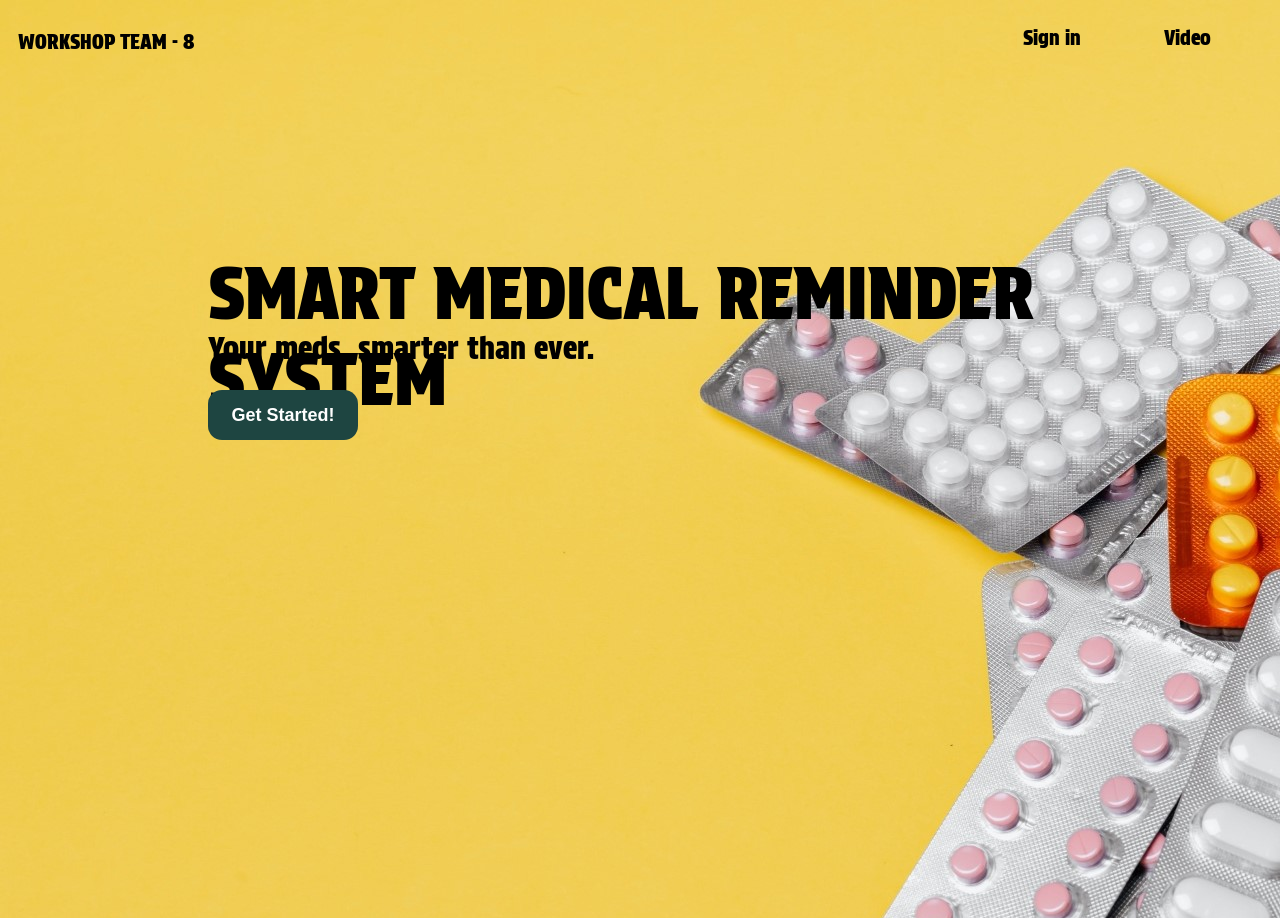
<file: index.html>
<!DOCTYPE html>
<html>
    <head>
        <title> Home page </title>
        <meta name="viewport" content="width=device-width, initial-scale=1.0">
        <link rel="preconnect" href="https://fonts.googleapis.com">
        <link rel="preconnect" href="https://fonts.gstatic.com" crossorigin>
        <link href="https://fonts.googleapis.com/css2?family=Protest+Strike&display=swap" rel="stylesheet">
        <link rel="stylesheet" href="styles/first.css">

    </head>
    <body>
        <div>
            <img class="image" src="Backgrounds/bg.jpg">
        </div>
        <p class="text">
            WORKSHOP TEAM - 8
        </p>
        <a href="contact.html">
            <button class="snd">
                Contact
            </button>
        </a>
        <a href="AboutUs.html">
            <button class="trd" >
                About Us
            </button>
        </a>
        <a href="video.html">
            <button class="fth">
                Video
            </button>
        </a>
        <a href="second.html">
            <button class="sign-in">
                Sign in
            </button>
        </a>
        <p class="ssl">
            SMART MEDICAL REMINDER SYSTEM
        </p>
        <p class="wow">
            Your meds, smarter than ever.

        </p>
        <form id="ButtonPress">
            <button class="get-started" type="submit">
                Get Started!
            </button>
        </form>
        <script src="javascripts/first.js"></script>
        
    </body>
</html>
</file>
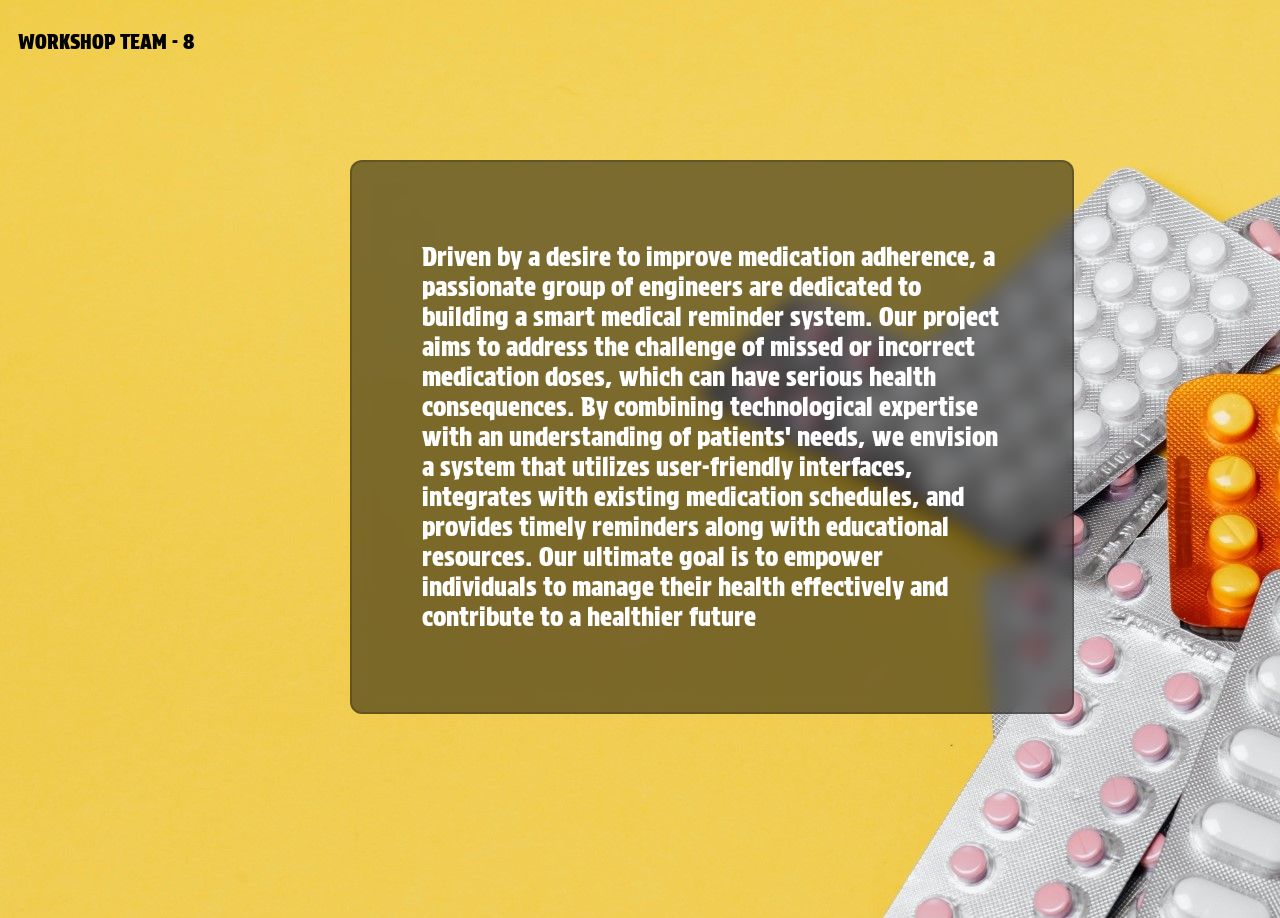
<file: AboutUs.html>
<!DOCTYPE html>
<html>
    <head>
        <title> About Us page </title>
        <meta name="viewport" content="width=device-width, initial-scale=1.0">
        <link rel="preconnect" href="https://fonts.googleapis.com">
        <link rel="preconnect" href="https://fonts.gstatic.com" crossorigin>
        <link href="https://fonts.googleapis.com/css2?family=Protest+Strike&display=swap" rel="stylesheet">
        <link rel="stylesheet" href="styles/first.css">

    </head>
    <body>
        <div>
            <img class="image" src="Backgrounds/bg.jpg">
        </div>
        <p class="text">
            WORKSHOP TEAM - 8
        </p>
        <div class="aboutus">
            <p class="about-us">
                Driven by a desire to improve medication adherence, a passionate group of engineers are dedicated to building a smart medical reminder system. Our project aims to address the challenge of missed or incorrect medication doses, which can have serious health consequences. By combining technological expertise with an understanding of patients' needs, we envision a system that utilizes user-friendly interfaces, integrates with existing medication schedules, and provides timely reminders along with educational resources. Our ultimate goal is to empower individuals to manage their health effectively and contribute to a healthier future
            </p> 
        </div>
    </body>
</html>
</file>
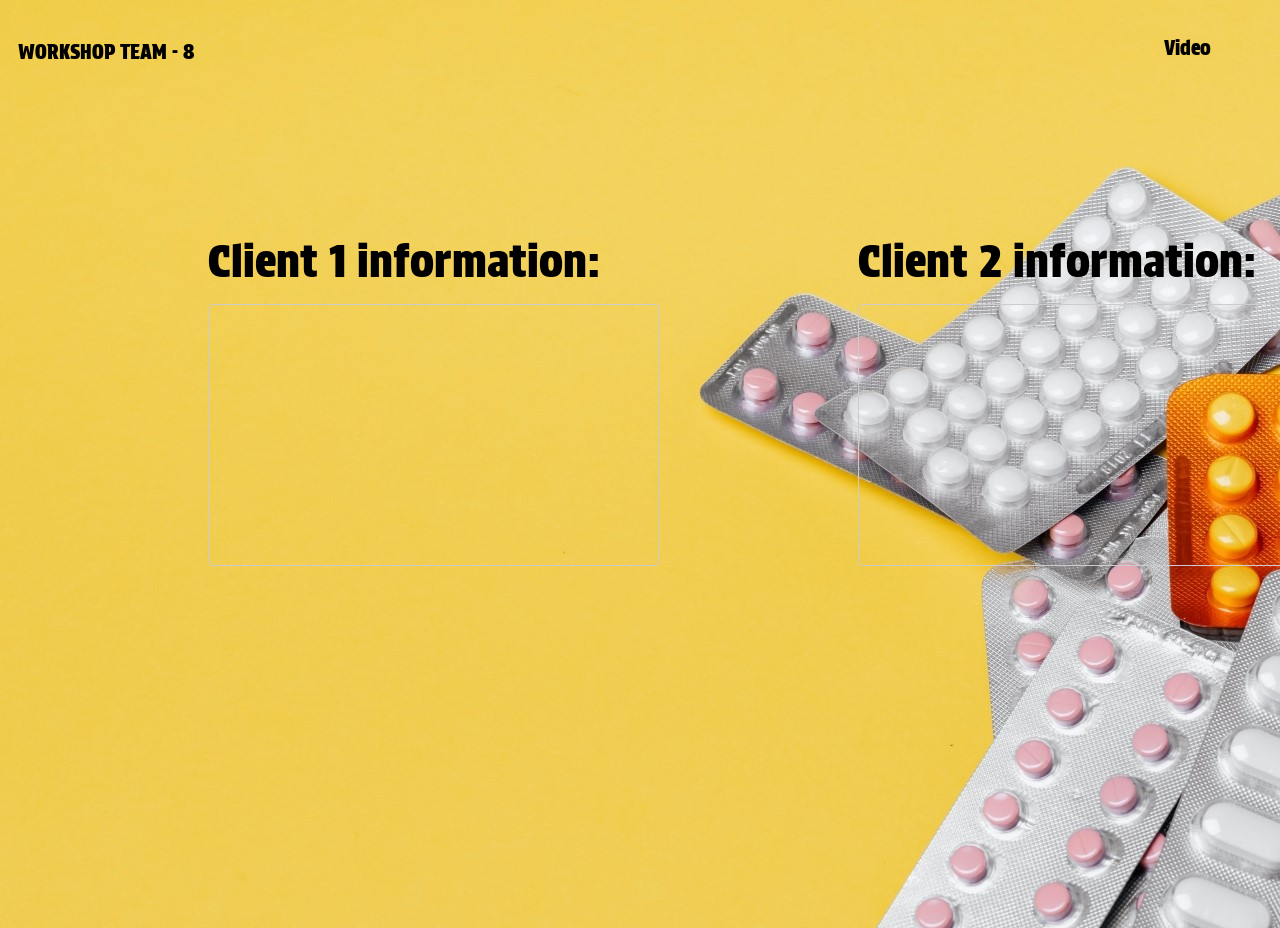
<file: admin.html>
<!DOCTYPE html>
<html>
    <head>
        <title> Admin page </title>
        <meta name="viewport" content="width=device-width, initial-scale=1.0">
        <link rel="preconnect" href="https://fonts.googleapis.com">
        <link rel="preconnect" href="https://fonts.gstatic.com" crossorigin>
        <link href="https://fonts.googleapis.com/css2?family=Protest+Strike&display=swap" rel="stylesheet">
        <link rel="stylesheet" href="styles/first.css">

    </head>
    <body>        
        <div>
            <img class="image" src="Backgrounds/bg.jpg">
        </div>
        <p class="text">
            WORKSHOP TEAM - 8
        </p>
        <a href="contact.html">
            <button class="snd">
                Contact
            </button>
        </a>
        <a href="AboutUs.html">
            <button class="trd" >
                About Us
            </button>
        </a>
        <a href="video.html">
            <button class="fth">
                Video
            </button>
        </a>
        <p> This is the admin site</p>
        <p class="ssl">
            <p class="client-one">
                Client 1 information:
            </p>
            <iframe class="ssl" width="450" height="260" style="border: 1px solid #cccccc;" src="https://thingspeak.com/channels/2454338/charts/1?bgcolor=%23ffffff&color=%23d62020&dynamic=true&results=60&type=line&xaxis=Time&yaxis=Medicine+taken"></iframe>

            <p class="client-two">
                Client 2 information:
            </p>
            <iframe class="graph" width="450" height="260" style="border: 1px solid #cccccc;" src="https://thingspeak.com/channels/2510405/charts/1?bgcolor=%23ffffff&color=%23d62020&dynamic=true&results=60&type=line&update=15"></iframe>
        </p>
        
        <script src="javascripts/first.js"></script>
        
    </body>
</html>
</file>
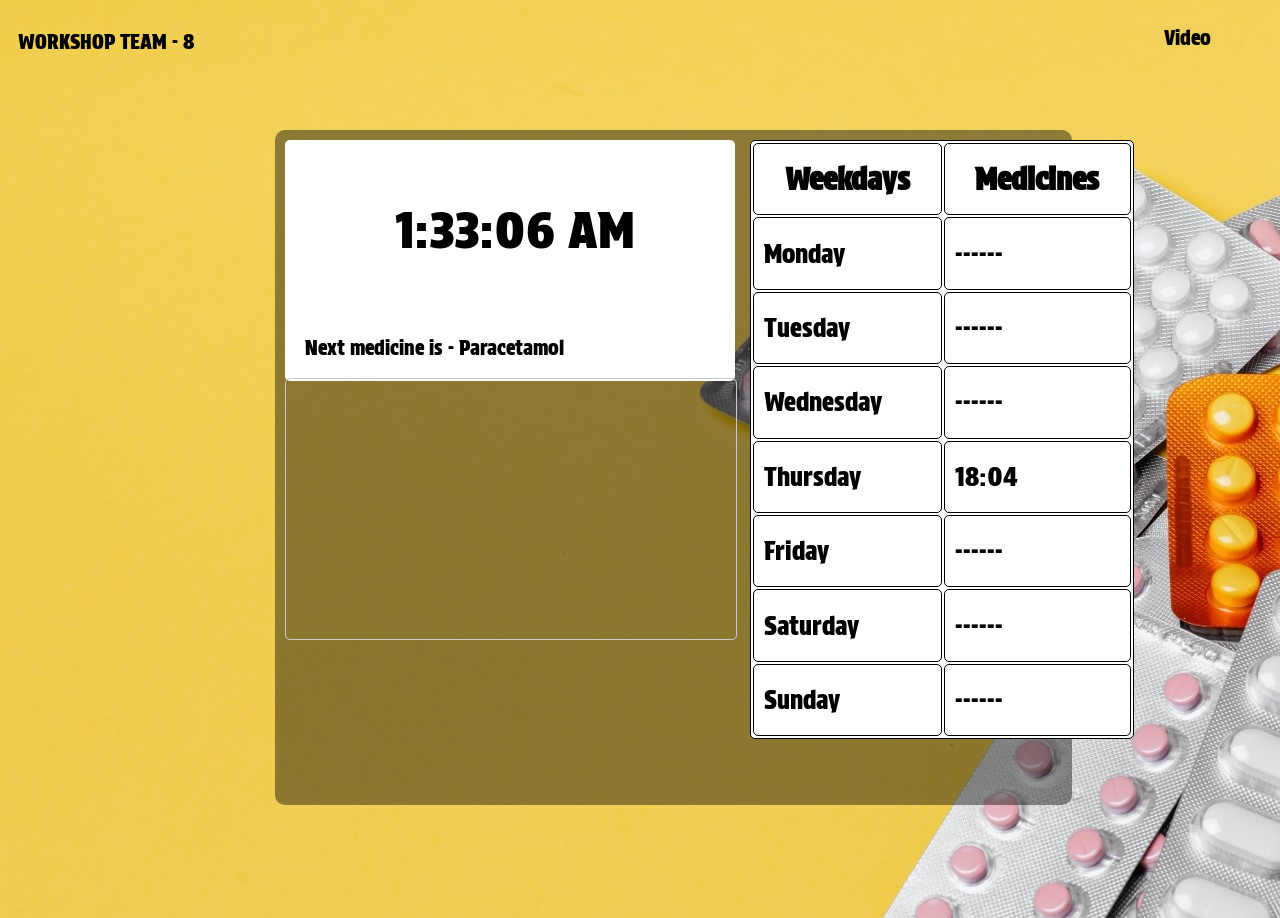
<file: client.html>
<!DOCTYPE html>
<html>
    <head>
        <meta name="viewport" content="width=device-width, initial-scale=1.0">
        <title> Client page </title>
        <meta name="viewport" content="width=device-width, initial-scale=1.0">
        <link rel="preconnect" href="https://fonts.googleapis.com">
        <link rel="preconnect" href="https://fonts.gstatic.com" crossorigin>
        <link href="https://fonts.googleapis.com/css2?family=Protest+Strike&display=swap" rel="stylesheet">
        <link rel="stylesheet" href="styles/first.css">

    </head>
    <body>        
        <div>
            <img class="image" src="Backgrounds/bg.jpg">
        </div>
        <p class="text">
            WORKSHOP TEAM - 8
        </p>
        <a href="contact.html">
            <button class="snd">
                Contact
            </button>
        </a>
        <a href="AboutUs.html">
            <button class="trd" >
                About Us
            </button>
        </a>
        <a href="video.html">
            <button class="fth">
                Video
            </button>
        </a>
        <div class="client-container">
            <div class="time-container">
                <div id="time"></div>
            </div>
            <div class="next-medicine">
                <p class="meds">Next medicine is - Paracetamol </p>
            </div>
            <script src="javascripts/clock.js"></script>
            <iframe class="cloud" width="450" height="260" style="border: 1px solid #cccccc;" src="https://thingspeak.com/channels/2510405/charts/1?bgcolor=%23ffffff&color=%23d62020&dynamic=true&results=60&type=line&update=15"></iframe>
                <div class="table-container">
                    <table>
                        <tr>
                            <th>Weekdays</th>
                            <th>Medicines</th>
                        </tr>
                        <tr>
                            <td>Monday</td>
                            <td>------</td>
                        </tr>
                        <tr>
                            <td>Tuesday</td>
                            <td>------</td>
                        </tr>
                        <tr>
                            <td>Wednesday</td>
                            <td>------</td>
                        </tr>
                        <tr>
                            <td>Thursday</td>
                            <td>18:04</td>
                        </tr>
                        <tr>
                            <td>Friday</td>
                            <td>------</td>
                        </tr>
                        <tr>
                            <td>Saturday</td>
                            <td>------</td>
                        </tr>
                        <tr>
                            <td>Sunday</td>
                            <td>------</td>
                        </tr>
    
                    </table>
                    
                    
                </div>
        </div>
        
        
    </body>
</html>
</file>
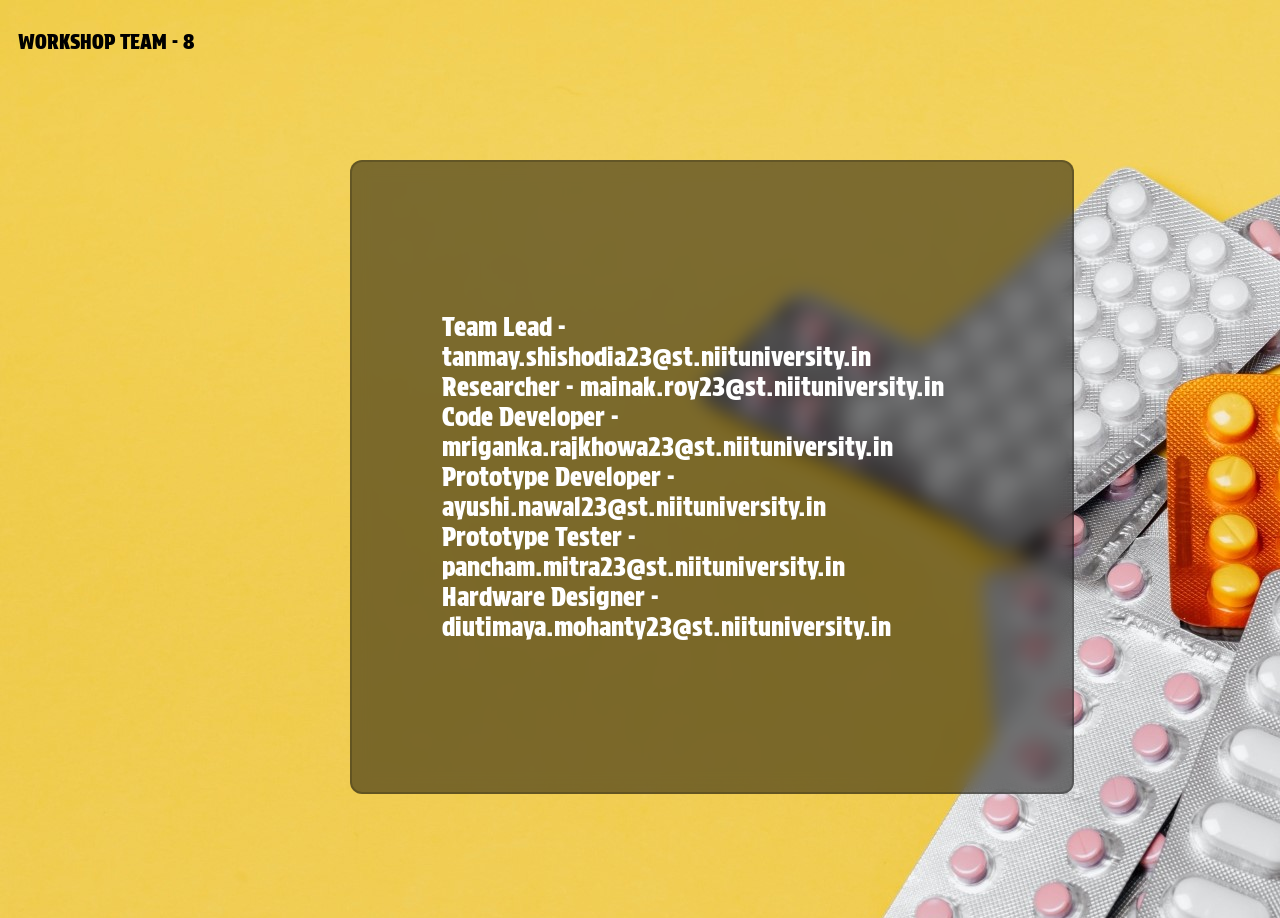
<file: contact.html>
<!DOCTYPE html>
<html>
    <head>
        <title> Contact page </title>
        <meta name="viewport" content="width=device-width, initial-scale=1.0">
        <link rel="preconnect" href="https://fonts.googleapis.com">
        <link rel="preconnect" href="https://fonts.gstatic.com" crossorigin>
        <link href="https://fonts.googleapis.com/css2?family=Protest+Strike&display=swap" rel="stylesheet">
        <link rel="stylesheet" href="styles/first.css">

    </head>
    <body>
        <div>
            <img class="image" src="Backgrounds/bg.jpg">
        </div>
        <p class="text">
            WORKSHOP TEAM - 8
        </p>
        <div class="aboutus">
            <p class="Description">
                Team Lead - tanmay.shishodia23@st.niituniversity.in
                <br>
                Researcher - mainak.roy23@st.niituniversity.in
                <br>
                Code Developer - mriganka.rajkhowa23@st.niituniversity.in
                <br>
                Prototype Developer - ayushi.nawal23@st.niituniversity.in
                <br>
                Prototype Tester - pancham.mitra23@st.niituniversity.in
                <br>
                Hardware Designer - diutimaya.mohanty23@st.niituniversity.in
                <br>
                
            </p> 
        </div>
    </body>
</html>
</file>
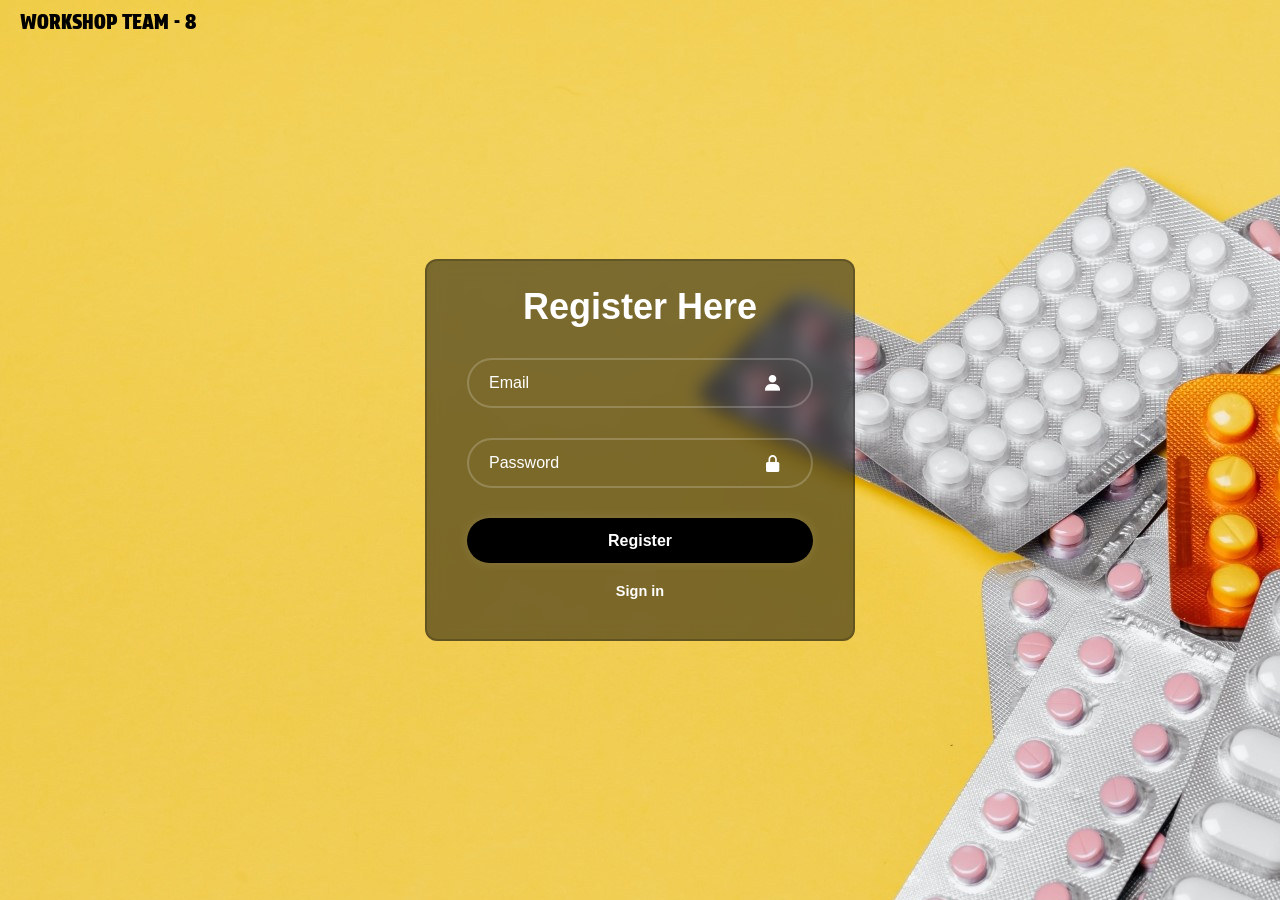
<file: register.html>
<!DOCTYPE html>
<html>
<head>
  <meta name="viewport" content="width=device-width, initial-scale=1.0">
  <title>Registration Form</title>
  <link rel="stylesheet" href="styles/style.css">
  <link href='https://unpkg.com/boxicons@2.1.4/css/boxicons.min.css' rel='stylesheet'>
  <link rel="preconnect" href="https://fonts.googleapis.com">
  <link rel="preconnect" href="https://fonts.gstatic.com" crossorigin>
  <link href="https://fonts.googleapis.com/css2?family=Protest+Strike&display=swap" rel="stylesheet">
</head>
<body>
  <img src="Backgrounds/bg.jpg" class="image">
  <p class="text">
    WORKSHOP TEAM - 8
  </p>
  <div class="wrapper">
    <form id="registerForm" autocomplete="on">
      <h1>Register Here</h1>
      <div class="input-box">
        <input type="text" id="email" placeholder="Email" autocomplete="off" required>
        <i class='bx bxs-user'></i>
      </div>
      <div class="input-box">
        <input type="password" id="password" placeholder="Password" autocomplete="off" required>
        <i class='bx bxs-lock-alt' ></i>
      </div>
      <button type="submit" class="btn">
        Register
      </button>
      <div class="register-link">
        <p><a href="second.html">Sign in</a></p>
      </div>
    </form>
  </div>
  <script src="javascripts/dump1.js"></script>
</body>
</html>
</file>
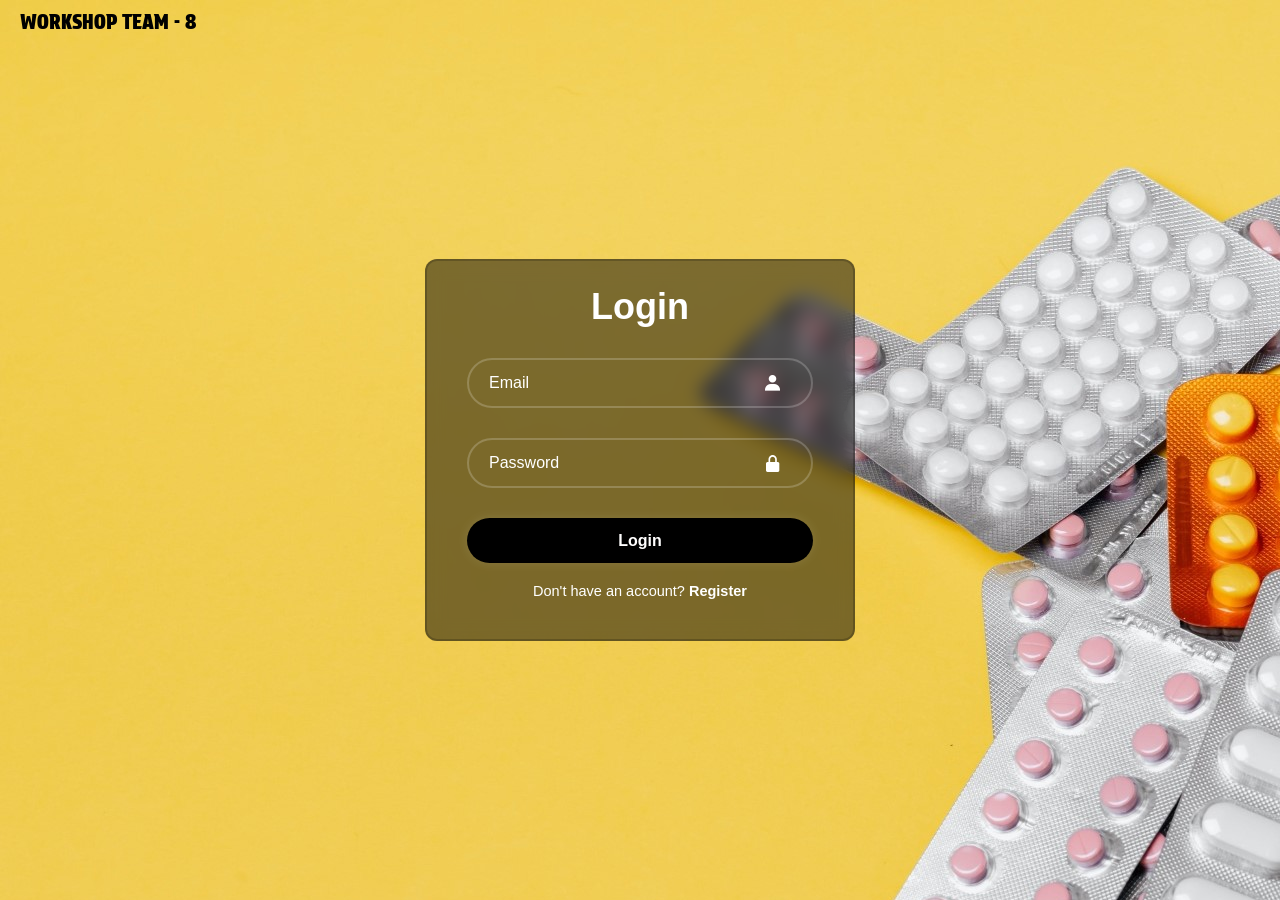
<file: second.html>
<!DOCTYPE html>
<html>
<head>
  <meta name="viewport" content="width=device-width, initial-scale=1.0">
  <title>Login Form</title>
  <link rel="stylesheet" href="styles/style.css">
  <link href='https://unpkg.com/boxicons@2.1.4/css/boxicons.min.css' rel='stylesheet'>
  <link rel="preconnect" href="https://fonts.googleapis.com">
  <link rel="preconnect" href="https://fonts.gstatic.com" crossorigin>
  <link href="https://fonts.googleapis.com/css2?family=Protest+Strike&display=swap" rel="stylesheet">
</head>
<body>
  <img src="Backgrounds/bg.jpg" class="image">
  <p class="text">
    WORKSHOP TEAM - 8
  </p>
  <div class="wrapper">
    <form id="loginForm" autocomplete="off">
      <h1>Login</h1>
      <div class="input-box">
        <input autocomplete="off" type="text" id="email" placeholder="Email" required>
        <i class='bx bxs-user'></i>
      </div>
      <div class="input-box">
        <input autocomplete="off" type="password" id="password" placeholder="Password" required>
        <i class='bx bxs-lock-alt' ></i>
      </div>
      <button type="submit" class="btn">Login</button>
      <div class="register-link">
        <p>Don't have an account? <a href="register.html">Register</a></p>
      </div>
    </form>
  </div>
  <script src="javascripts/dump1.js"></script>
</body>
</html>
</file>
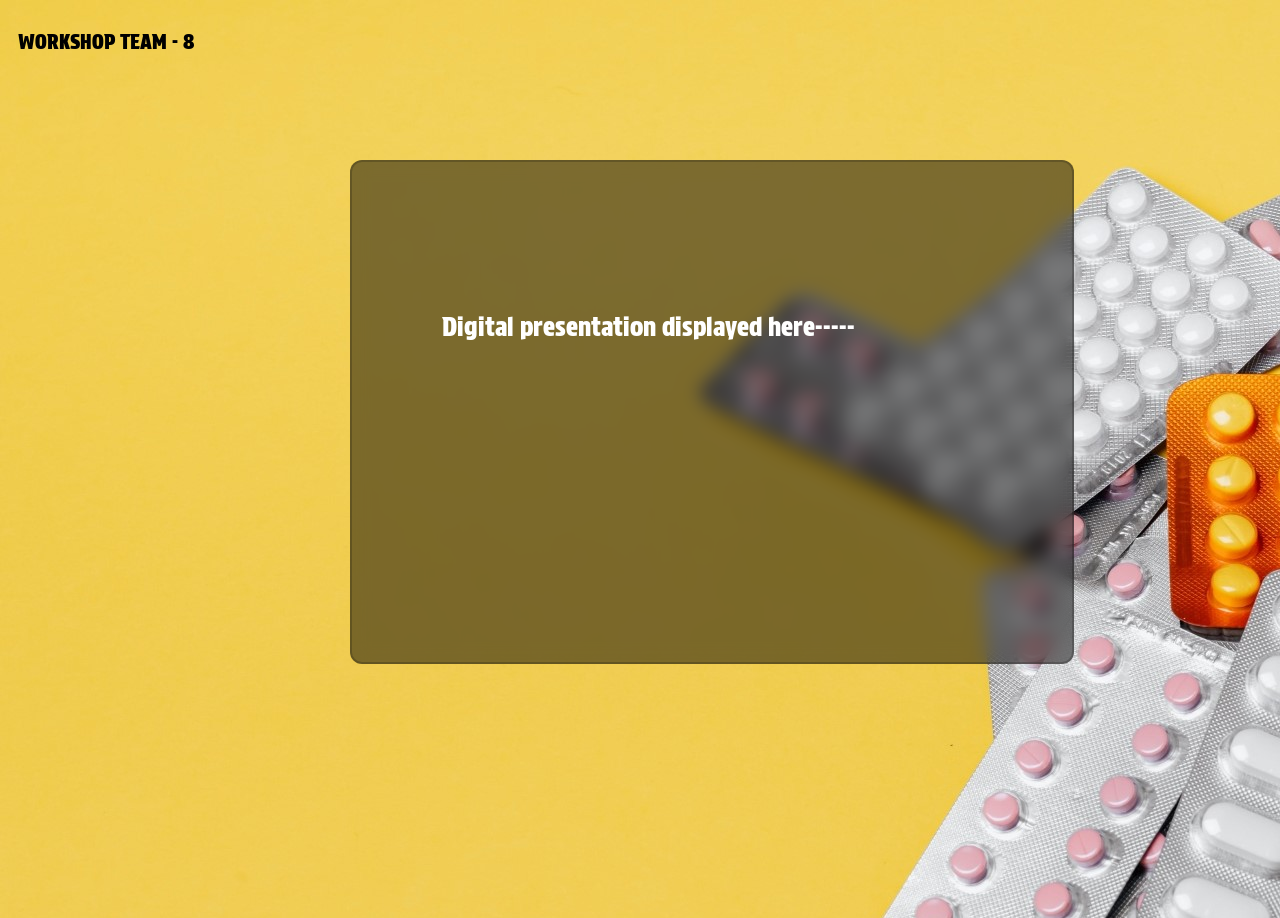
<file: video.html>
<!DOCTYPE html>
<html>
    <head>
        <title> Digital presentation page </title>
        <meta name="viewport" content="width=device-width, initial-scale=1.0">
        <link rel="preconnect" href="https://fonts.googleapis.com">
        <link rel="preconnect" href="https://fonts.gstatic.com" crossorigin>
        <link href="https://fonts.googleapis.com/css2?family=Protest+Strike&display=swap" rel="stylesheet">
        <link rel="stylesheet" href="styles/first.css">

    </head>
    <body>
        <div>
            <img class="image" src="Backgrounds/bg.jpg">
        </div>
        <p class="text">
            WORKSHOP TEAM - 8
        </p>
        <div class="aboutus">
            <p class="Description">
                Digital presentation displayed here-----
            </p> 
        </div>
    </body>
</html>
</file>
<file: styles/first.css>
div{
    width: 1920px;
    position:fixed;
    top: 0;
    left: 0;
}
body {
    font-family: protest strike;
    background-size: cover;
    justify-content: center;
    min-height: 100vh;
    margin-top: 10px;
    font-size: 20px;
    
}
.text{
    position: absolute;
    margin-left: 10px;
}
.snd{
    position:absolute;
    margin-left: 1420px;
    border: none;
    background-color: rgb(241, 209, 89);
    font-family: protest strike;
    font-size: 20px;
    margin-top: 15px;
    cursor: pointer;

}
.snd:active{
    background-color: rgb(241, 209, 89);
    
}
.trd{
    position:absolute;
    margin-left: 1280px;
    border: none;
    background-color: rgb(241, 209, 89);
    font-family: protest strike;
    font-size: 20px;
    margin-top: 15px;
    cursor: pointer;
}
.trd:active{
    background-color: rgb(241, 209, 89);
}
.fth{
    position:absolute;
    margin-left: 1150px;
    border: none;
    background-color: rgb(241, 209, 89);
    font-family: protest strike;
    font-size: 20px;
    margin-top: 15px;
    cursor: pointer;
}
.fth:active{
    background-color: rgb(241, 209, 89);
}
.fve{
    position:absolute;
    margin-left: 1010px;
    border: none;
    background-color: rgb(241, 209, 89);
    font-family: protest strike;
    font-size: 20px;
    margin-top: 15px;
    cursor: pointer;
}
.fve:active{
    background-color: rgb(241, 209, 89);
}
.ssl{
    margin-top: 240px;
    position:absolute;
    margin-left: 200px;
    font-size: 8vh;
    border: none;
    border-radius: 5px;
    
}
.wow{
    margin-top: 320px;
    position:absolute;
    margin-left: 200px;
    width: 500px;
    font-size: 30px;
    
}
.get-started{
    margin-top: 380px;
    position:absolute;
    margin-left: 200px;
    height: 50px;
    width: 150px;
    border: none;
    border-radius: 14px;
    background-color: rgb(30, 69, 65);
    color: white;
    cursor: pointer;
    font-weight: bold;
    font-size: 18px;
}
.get-started:active{
    background-color: rgb(25, 58, 54);
    box-shadow: 5px 5px 10px rgba(0, 0, 0, 0.2);

}
.aboutus{
    margin-top: 160px;
    margin-left: 350px;
    width: 50vw;
    min-height: 50vh;
    background: transparent;
    border: 2px solid rgba(0, 0, 0, 0.2);
    backdrop-filter: blur(9px);
    background-color: rgba(0, 0, 0, 0.492);
    color: #ffffff;
    border-radius: 12px;
    padding: 25px 40px;
    font-size: 25px;
    position: absolute;
  }
.Description{
    text-align: left;
    padding: 100px 50px;
}
.about-us{
    padding: 30px 30px;
}
.cloud{
    position: absolute;
    margin-top: 248px;
    border: none;
    border-radius: 5px;
    margin-left: 10px;
    
}
.sign-in{
    position:absolute;
    margin-left: 1009px;
    border: none;
    background-color: rgb(241, 209, 89);
    font-family: protest strike;
    font-size: 20px;
    margin-top: 15px;
    cursor: pointer;

}
.client-one{
    position:absolute;
    margin-top: 170px;
    margin-left: 200px;
    font-size: 5vh;
}
.client-two{
    position:absolute;
    margin-top: 170px;
    margin-left: 850px;
    font-size: 5vh;
}
.graph{
    display: flex;
    position:absolute;
    margin-top: 240px;
    margin-left: 850px;
    font-size: 5vh;
    border-radius: 5px;
    border: none;
}
.table-container{
    display: inline;
    position:absolute;
    width: 30vw;
    margin-top: 10px;
    margin-left: 475px;
    border-radius: 5px;
    border: none;
}
.time-container{
    display: flex;
    position: absolute;
    background-color: rgb(255, 255, 255);
    border-radius: 5px;
    width: 450px;
    height: 25vh;
    margin-top: 10px;
    margin-left: 10px;
    color: black;

}
#time{
    display: flex;
    position: absolute;
    width: auto;
    padding-top: 60px;
    padding-left: 110px;
    font-size: 50px;
    
}
.next-medicine{
    display: flex;
    position: absolute;
    background-color: rgb(255, 255, 255);
    width: 430px;
    height: 5vh;
    margin-top: 193px;
    margin-left: 10px;
    padding-top: 13px;
    padding-left: 20px;
    border-radius: 5px;
}
.meds{
    margin: 0
}
table{
    width: 100%;
}
table, th, td {
    border: 1px solid rgb(0, 0, 0);
    border-radius: 5px;
    height: 5.6vh;
    color: rgb(0, 0, 0);
    background-color: white;
    
}
th,td {
    padding: 10px 10px;
}
th {
    font-size: 30px;
}
td {
    font-size: 25px;
}
.client-container{
    display: flex;
    position: absolute;
    margin-left: 275px;
    margin-top: 130px;
    width: 62.3%;
    height: 75%;
    border-radius: 10px;
    background-color: rgba(0, 0, 0, 0.421);
    padding: 10px 10x 10px 10px;
}
</file>
<file: styles/style.css>
*{
    margin: 0;
    padding: 0;
    box-sizing: border-box;
    font-family: "Poppins", sans-serif;
  }
  body{
    display: flex;
    justify-content: center;
    align-items: center;
    min-height: 100vh;
    background-size: cover;
    background-position: center;
  }
  .wrapper{
    width: 430px;
    background: transparent;
    border: 2px solid rgba(0, 0, 0, 0.2);
    backdrop-filter: blur(9px);
    background-color: rgba(0, 0, 0, 0.492);
    color: #ffffff;
    border-radius: 12px;
    padding: 25px 40px;
  }
  .wrapper h1{
    font-size: 36px;
    text-align: center;
  }
  .wrapper .input-box{
    position: relative;
    width: 100%;
    height: 50px;
    
    margin: 30px 0;
  }
  .input-box input{
    width: 100%;
    height: 100%;
    background: transparent;
    border: none;
    outline: none;
    border: 2px solid rgba(255, 255, 255, 0.2);
    border-radius: 40px;
    font-size: 16px;
    color: #ffffff;
    padding: 20px 45px 20px 20px;
  }
  .input-box input::placeholder{
    color: #ffffff;
  }
  .input-box i{
    position: absolute;
    right: 20px;
    top: 30%;
    transform: translate(-50%);
    font-size: 20px;
  
  }
  .wrapper .btn{
    width: 100%;
    height: 45px;
    background: #000000;
    border: none;
    outline: none;
    border-radius: 40px;
    box-shadow: 0 0 10px rgba(255, 255, 255, 0.1);
    cursor: pointer;
    font-size: 16px;
    color: #fffefe;
    font-weight: 600;
  }
  .wrapper .register-link{
    font-size: 14.5px;
    text-align: center;
    margin: 20px 0 15px;
  
  }
  .register-link p a{
    color: #ffffff;
    text-decoration: none;
    font-weight: 600;
  }
  .register-link p a:hover{
    text-decoration: underline;
  }
  .text{
    position: absolute;
    margin-left: 20px;
    top: 0;
    left: 0;
    margin-top: 10px;
    font-family: protest strike;
    font-size: 20px;
}
  .image{
    width: 1920px;
    position:fixed;
    top: 0;
    left: 0;
  }
</file>
